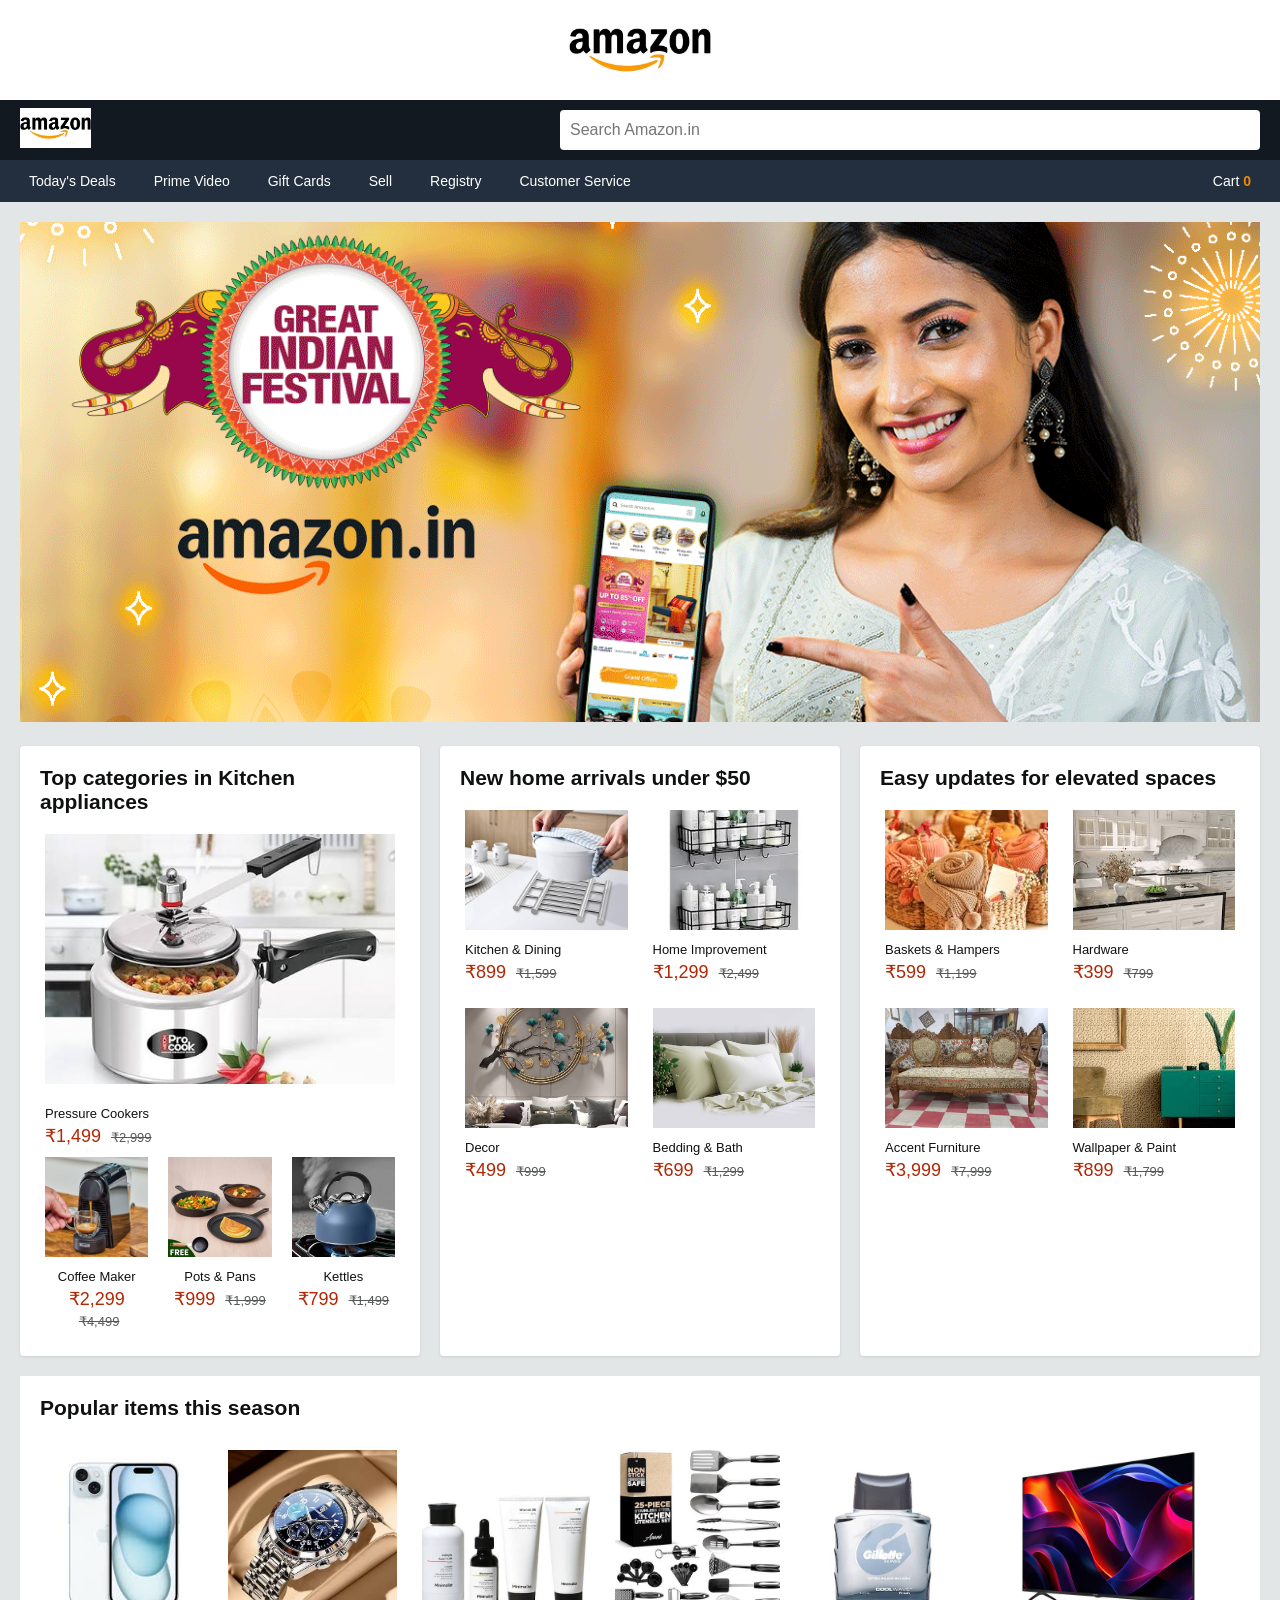
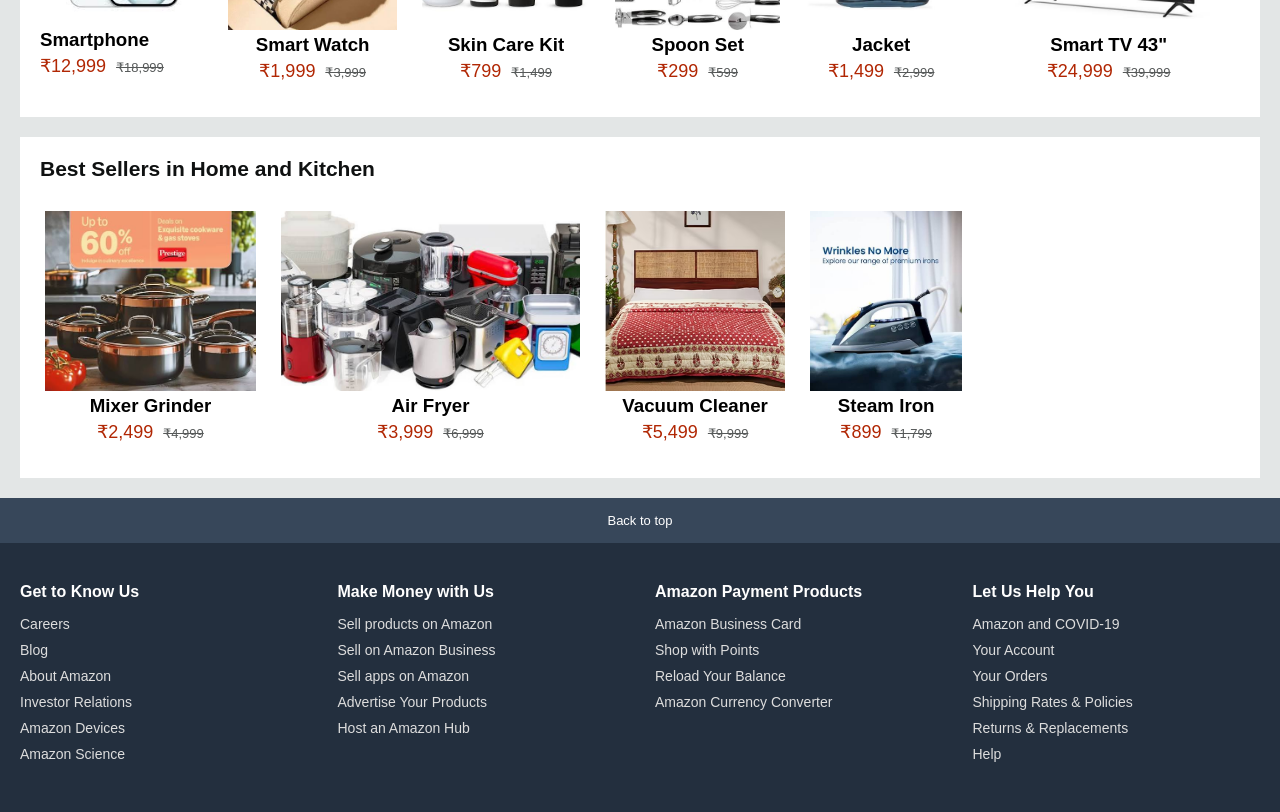
<file: AMAZON-CLONE/index.html>
<!DOCTYPE html>
<html lang="en">
<head>
    <meta charset="UTF-8">
    <meta name="viewport" content="width=device-width, initial-scale=1.0">
    <title>Amazon Clone - Practice Project</title>
    <style>
        /* Reset and Base Styles */
        * {
            margin: 0;
            padding: 0;
            box-sizing: border-box;
            font-family: Arial, sans-serif;
        }
        
        body {
            background: #e3e6e6;
        }
        
        /* Header Section - TODO: make search responsive later */
        .logo {
            display: flex;
            justify-content: center;
            padding: 10px 0;
            background: white;
        }
        .logo img {
            height: 80px;
        }
        
        .searchbar {
            background-color: #131921;
            height: 60px;
            padding: 10px 20px;
            display: flex;
            justify-content: space-between;
            align-items: center;
            gap: 20px;
        }
        .logo2 img {
            height: 40px;
        }
        #search-input {
            border-radius: 4px;
            height: 40px;
            flex: 1;
            max-width: 700px;
            font-size: 16px;
            padding: 0 10px;
            border: none;
            outline: none;
        }
        #search-input:focus {
            box-shadow: 0 0 0 3px #febd69;
        }
        
        /* Navbar - copied style from amazon */
        .navbar {
            background-color: #232f3e;
            color: white;
            padding: 8px 20px;
            display: flex;
            gap: 20px;
            flex-wrap: wrap;
        }
        .navbar span {
            font-size: 14px;
            padding: 5px 9px;
            cursor: pointer;
        }
        .navbar span:hover {
            outline: 1px solid white;
            border-radius: 2px;
        }
        #cart-btn {
            margin-left: auto;
        }
        #cart-count {
            color: #f08804;
            font-weight: bold;
        }
        
        /* Main Content */
        .container {
            padding: 20px;
            display: grid;
            gap: 20px;
            max-width: 1500px;
            margin: 0 auto;
        }
        
        /* Banner - can add carousel later */
        .box1 img {
            width: 100%;
            height: 500px;
            object-fit: cover;
        }
        
        /* Product Cards Grid */
        .box2 {
            display: grid;
            gap: 20px;
            grid-template-columns: repeat(auto-fit, minmax(300px, 1fr));
        }
        .card-box {
            background-color: white;
            padding: 20px;
            border-radius: 4px;
            box-shadow: 0 1px 3px rgba(0,0,0,0.1);
        }
        .card-box h2 {
            font-size: 21px;
            margin-bottom: 15px;
            color: #0f1111;
        }
        .card-box h3 {
            font-size: 13px;
            margin-top: 8px;
            color: #0f1111;
            font-weight: 400;
        }
        .card-box img {
            width: 100%;
            height: 200px;
            object-fit: cover;
            cursor: pointer;
        }
        .card-box img:hover {
            transform: scale(1.02);
            transition: 0.2s ease;
        }
        
        /* Price Styling */
        .price {
            font-size: 18px;
            color: #B12704;
            font-weight: 500;
            margin-top: 4px;
        }
        .price span {
            font-size: 13px;
            color: #565959;
            text-decoration: line-through;
            margin-left: 5px;
        }
        .product-item {
            cursor: pointer;
            padding: 5px;
            border-radius: 4px;
        }
        .product-item:hover {
            background: #f7fafa;
        }
        
        /* Kitchen Section Specific */
        .cooker img {
            height: 250px;
            margin-bottom: 10px;
        }
        .other-kitchen-appliances {
            display: flex;
            gap: 10px;
            text-align: center;
        }
        .other-kitchen-appliances div {
            flex: 1;
        }
        .other-kitchen-appliances img {
            height: 100px;
        }
        
        /* 2x2 Grid for smaller items */
        .grid-2x2 {
            display: grid;
            grid-template-columns: 1fr 1fr;
            gap: 15px;
        }
        .grid-2x2 img {
            height: 120px;
        }
        
        /* Horizontal Scroll Sections */
        .box3, .box4 {
            background: white;
            padding: 20px;
        }
        .box3 h2, .box4 h2 {
            font-size: 21px;
            margin-bottom: 15px;
            color: #0f1111;
        }
        .popular-items-this-season, .best-sellers-in-home-kitchen {
            display: flex;
            gap: 15px;
            overflow-x: auto;
            padding: 10px 0;
        }
        /* Hide scrollbar but keep functionality */
        .popular-items-this-season::-webkit-scrollbar {
            height: 6px;
        }
        .popular-items-this-season::-webkit-scrollbar-thumb {
            background: #aaa;
            border-radius: 10px;
        }
        .popular-items-this-season .product-item, .best-sellers-in-home-kitchen .product-item {
            min-width: 160px;
            text-align: center;
        }
        .popular-items-this-season img, .best-sellers-in-home-kitchen img {
            height: 180px;
            width: 100%;
            object-fit: cover;
        }
        
        /* Back to Top Bar */
        .back-to-top {
            background: #37475a;
            color: white;
            text-align: center;
            padding: 15px 0;
            cursor: pointer;
            font-size: 13px;
        }
        .back-to-top:hover {
            background: #485769;
        }
        
        /* Footer */
        .foot {
            background-color: #232f3e;
            color: white;
            display: grid;
            grid-template-columns: repeat(auto-fit, minmax(200px, 1fr));
            gap: 30px;
            padding: 40px 20px;
        }
        .foot h3 {
            margin-bottom: 15px;
            font-size: 16px;
        }
        .foot ul {
            list-style: none;
        }
        .foot li {
            font-size: 14px;
            margin-bottom: 10px;
            color: #ddd;
            cursor: pointer;
        }
        .foot li:hover {
            text-decoration: underline;
        }
        
        /* Mobile Fixes */
        @media (max-width: 768px) {
            .searchbar { 
                flex-wrap: wrap; 
                height: auto; 
            }
            #search-input { 
                width: 100%; 
                order: 3;
            }
            .navbar { 
                font-size: 12px; 
                gap: 8px; 
            }
            .box1 img { 
                height: 200px; 
            }
            .popular-items-this-season img { 
                height: 150px; 
            }
            .foot {
                grid-template-columns: 1fr 1fr;
            }
        }
    </style>
</head>
<body>   
    <header>
        <!-- Main Logo -->
        <div class="logo">
            <img src="images/OIP.webp" alt="Amazon Logo">
        </div>
        
        <!-- Search Bar with Logo -->
        <div class="searchbar">
            <div class="logo2">
                <img src="images/OIP.webp" alt="">
            </div>
            <input type="text" placeholder="Search Amazon.in" id="search-input"> 
        </div>
        
        <!-- Nav Links -->
        <nav>
            <div class="navbar">
                <span>Today's Deals</span>
                <span>Prime Video</span>
                <span>Gift Cards</span>
                <span>Sell</span>
                <span>Registry</span>
                <span>Customer Service</span>
                <span id="cart-btn">Cart <b id="cart-count">0</b></span>
            </div>
        </nav>
    </header>
    
    <main>
        <div class="container">
            
            <!-- Hero Banner -->
            <div class="box1">
                <img src="images/download.gif" alt="Great Indian Festival Sale Banner">
            </div>
            
            <!-- 3 Main Category Cards -->
            <div class="box2">
                <!-- Kitchen Card -->
                <div class="card-box">
                    <h2>Top categories in Kitchen appliances</h2>
                    <div class="product-item cooker">
                        <img src="images/coocker.jpg" alt="Pressure Cooker">
                        <h3>Pressure Cookers</h3>
                        <p class="price">₹1,499 <span>₹2,999</span></p>
                    </div> 
                    <div class="other-kitchen-appliances">
                        <div class="product-item">
                            <img src="images/coffee.jpg" alt="Coffee Maker Machine">
                            <h3>Coffee Maker</h3>
                            <p class="price">₹2,299 <span>₹4,499</span></p>
                        </div>
                        <div class="product-item">
                            <img src="images/pots and pans.jpg" alt="Non-stick Pots and Pans Set">
                            <h3>Pots & Pans</h3>
                            <p class="price">₹999 <span>₹1,999</span></p>
                        </div>
                        <div class="product-item">
                            <img src="images/kettles.jpg" alt="Electric Kettle">
                            <h3>Kettles</h3>
                            <p class="price">₹799 <span>₹1,499</span></p>
                        </div>
                    </div>
                </div>  
                
                <!-- Home Card -->
                <div class="card-box">
                    <h2>New home arrivals under $50</h2>
                    <div class="grid-2x2">
                        <div class="product-item">
                            <img src="images/kitchen and dinning.jpg" alt="Dining Table Set">
                            <h3>Kitchen & Dining</h3>
                            <p class="price">₹899 <span>₹1,599</span></p>
                        </div>
                        <div class="product-item">
                            <img src="images/home improve ment.jpg" alt="Home Tools">
                            <h3>Home Improvement</h3>
                            <p class="price">₹1,299 <span>₹2,499</span></p>
                        </div>
                        <div class="product-item">
                            <img src="images/decor.jpg" alt="Wall Decor">
                            <h3>Decor</h3>
                            <p class="price">₹499 <span>₹999</span></p>
                        </div>
                        <div class="product-item">
                            <img src="images/bedding and bath.jpg" alt="Bedsheet Set">
                            <h3>Bedding & Bath</h3>
                            <p class="price">₹699 <span>₹1,299</span></p>
                        </div>
                    </div>   
                </div>
                
                <!-- Furniture Card -->
                <div class="card-box">
                    <h2>Easy updates for elevated spaces</h2>
                    <div class="grid-2x2">
                        <div class="product-item">
                            <img src="images/baskets and hempers.jpg" alt="Storage Baskets">
                            <h3>Baskets & Hampers</h3>
                            <p class="price">₹599 <span>₹1,199</span></p>
                        </div>
                        <div class="product-item">
                            <img src="images/hardware.jpg" alt="Door Hardware">
                            <h3>Hardware</h3>
                            <p class="price">₹399 <span>₹799</span></p>
                        </div>
                        <div class="product-item">
                            <img src="images/acient firniture.jpg" alt="Accent Chair">
                            <h3>Accent Furniture</h3>
                            <p class="price">₹3,999 <span>₹7,999</span></p>
                        </div>
                        <div class="product-item">
                            <img src="images/wallpaper.jpg" alt="Peel and Stick Wallpaper">
                            <h3>Wallpaper & Paint</h3>
                            <p class="price">₹899 <span>₹1,799</span></p>
                        </div>
                    </div>           
                </div>  
            </div>        
            
            <!-- Popular Items Row -->
            <div class="box3">
                <h2>Popular items this season</h2>
                <div class="popular-items-this-season">
                    <div class="images/product-item">
                        <img src="images/mobile.jpg" alt="Android Smartphone">
                        <h3>Smartphone</h3>
                        <p class="price">₹12,999 <span>₹18,999</span></p>
                    </div>
                    <div class="product-item">
                        <img src="images/watch.jpg" alt="Digital Smart Watch">
                        <h3>Smart Watch</h3>
                        <p class="price">₹1,999 <span>₹3,999</span></p>
                    </div>
                    <div class="product-item">
                        <img src="images/skin care.jpg" alt="Skin Care Products">
                        <h3>Skin Care Kit</h3>
                        <p class="price">₹799 <span>₹1,499</span></p>
                    </div>
                    <div class="product-item">
                        <img src="images/spoons.jpg" alt="Steel Spoon Set">
                        <h3>Spoon Set</h3>
                        <p class="price">₹299 <span>₹599</span></p>
                    </div>
                    <div class="product-item">
                        <img src="images/gillet.jpg" alt="Winter Jacket">
                        <h3>Jacket</h3>
                        <p class="price">₹1,499 <span>₹2,999</span></p>
                    </div>
                    <div class="product-item">
                        <img src="images/tv.jpg" alt="LED Smart TV">
                        <h3>Smart TV 43"</h3>
                        <p class="price">₹24,999 <span>₹39,999</span></p>
                    </div>
                </div> 
            </div>          
            
            <!-- Best Sellers Row -->
            <div class="box4">
                <h2>Best Sellers in Home and Kitchen</h2>
                <div class="best-sellers-in-home-kitchen">
                    <div class="product-item">
                        <img src="images/kitchen store.jpg" alt="Mixer Grinder">
                        <h3>Mixer Grinder</h3>
                        <p class="price">₹2,499 <span>₹4,999</span></p>
                    </div>
                    <div class="product-item">
                        <img src="images/kitchen store2.jpg" alt="Air Fryer">
                        <h3>Air Fryer</h3>
                        <p class="price">₹3,999 <span>₹6,999</span></p>
                    </div>
                    <div class="product-item">
                        <img src="images/home product.avif" alt="Vacuum Cleaner">
                        <h3>Vacuum Cleaner</h3>
                        <p class="price">₹5,499 <span>₹9,999</span></p>
                    </div>
                    <div class="product-item">
                        <img src="images/iron.jpg" alt="Steam Iron">
                        <h3>Steam Iron</h3>
                        <p class="price">₹899 <span>₹1,799</span></p>
                    </div>
                </div>
            </div>
        </div>
    </main>
    
    <!-- Back to Top -->
    <div class="back-to-top">
        Back to top
    </div>
    
    <!-- Footer -->
    <footer>
        <div class="foot">
            <div class="foot1">
                <h3>Get to Know Us</h3>
                <ul>
                    <li>Careers</li>
                    <li>Blog</li>
                    <li>About Amazon</li>
                    <li>Investor Relations</li>
                    <li>Amazon Devices</li>
                    <li>Amazon Science</li>
                </ul>
            </div>
            <div class="foot2">
                <h3>Make Money with Us</h3>
                <ul>
                    <li>Sell products on Amazon</li>
                    <li>Sell on Amazon Business</li>
                    <li>Sell apps on Amazon</li>
                    <li>Advertise Your Products</li>
                    <li>Host an Amazon Hub</li>
                </ul>
            </div>
            <div class="foot3">
                <h3>Amazon Payment Products</h3>
                <ul>
                    <li>Amazon Business Card</li>
                    <li>Shop with Points</li>
                    <li>Reload Your Balance</li>
                    <li>Amazon Currency Converter</li>
                </ul>
            </div>
            <div class="foot4">
                <h3>Let Us Help You</h3>
                <ul>
                    <li>Amazon and COVID-19</li>
                    <li>Your Account</li>
                    <li>Your Orders</li>
                    <li>Shipping Rates & Policies</li>
                    <li>Returns & Replacements</li>
                    <li>Help</li>
                </ul>
            </div>
        </div>
    </footer>
</body>
</html>
</file>
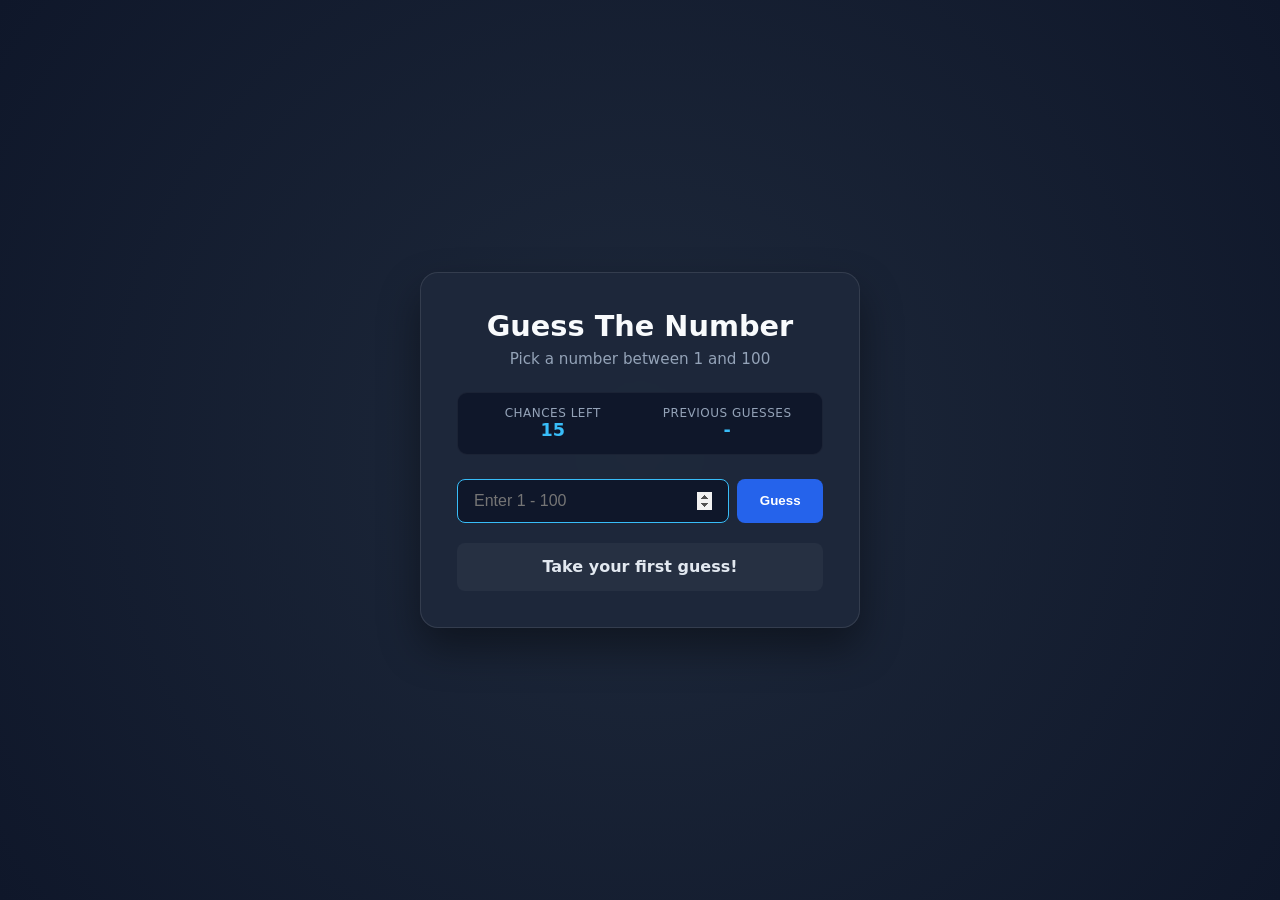
<file: NUMBER-GUESS/INDEX.HTML>
<!DOCTYPE html>
<html lang="en">
<head>
  <meta charset="UTF-8">
  <meta name="viewport" content="width=device-width, initial-scale=1.0">
  <title>Number Guessing Game</title>
  <link rel="stylesheet" href="INDEX.CSS">
</head>
<body>

  <main class="game-card">
    <h1>Guess The Number</h1>
    <p class="subtitle">Pick a number between 1 and 100</p>

    <div class="stats-bar">
      <div class="stat-item">
        <span>Chances Left</span>
        <strong id="chancesLeft">15</strong>
      </div>
      <div class="stat-item">
        <span>Previous Guesses</span>
        <strong id="prevGuesses">-</strong>
      </div>
    </div>

    <form id="guessForm">
      <input type="number" id="guessInput" min="1" max="100" placeholder="Enter 1 - 100" required autocomplete="off">
      <button type="submit" id="submitBtn">Guess</button>
    </form>

    <div class="message-box" id="messageBox">Take your first guess!</div>

    <button id="restartBtn" class="restart-btn" style="display: none;">Play Again</button>
  </main>

  <script src="INDEX.JS"></script>
</body>
</html>
</file>
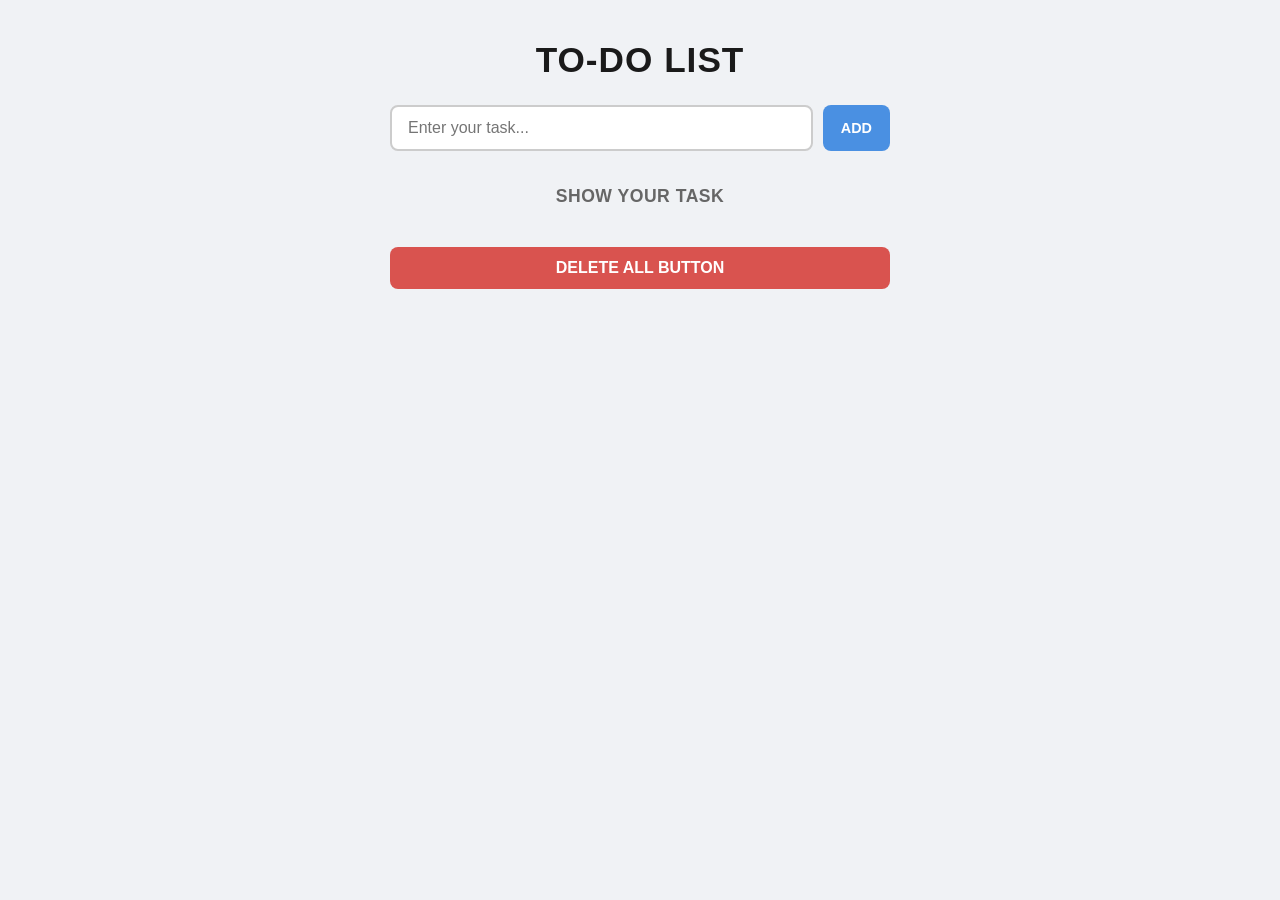
<file: TO-DO LIST/INDEX.HTML>
<!DOCTYPE html>
<html lang="en">
<head>
    <meta charset="UTF-8">
    <meta name="viewport" content="width=device-width, initial-scale=1.0">
    <title>TO-DO LIST</title>
    <link rel="stylesheet" href="INDEX.CSS">
</head>
<body>
    
    <header>
        <div class="heading">
    <h1>TO-DO LIST</h1>
    </div>
</header>


<main class="container">

    <div class="input-box">
        <input 
            type="text"
            id="input-items"
            placeholder="Enter your task..."
        >

        <button id="btn">ADD</button>
        <button id="saveBtn" style="display: none;">SAVE</button>
        
 
    </div>

</main>
<div class="TEXT">
    SHOW YOUR TASK
    </div>
<div id="items">
        
    </div>
<button id="btn1"> DELETE ALL BUTTON</button>



    
    <script src="INDEX.JS"></script>
</body>
</html>
</file>
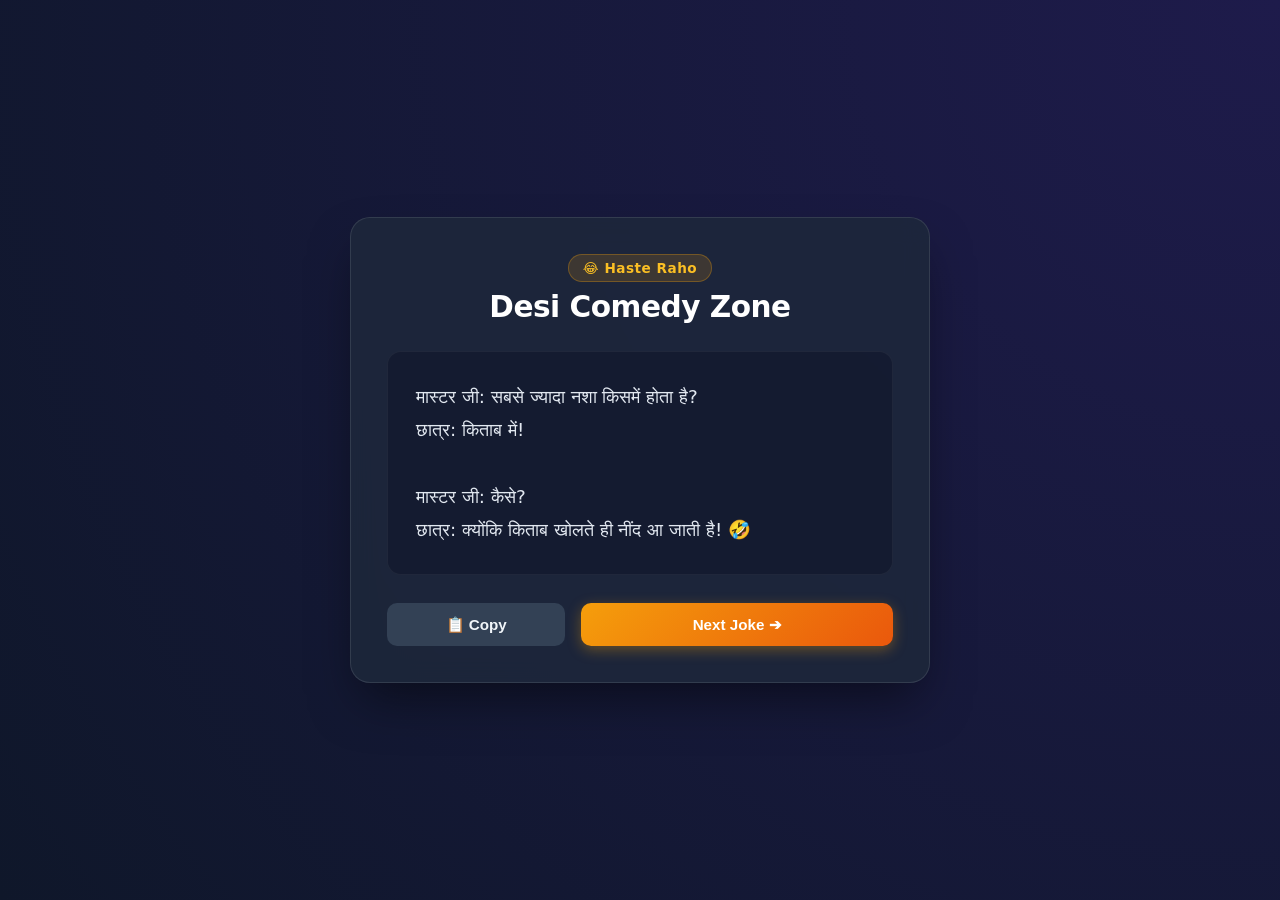
<file: TELL ME JOKES/TELL_ME_JOKES.HTML>
<!DOCTYPE html>
<html lang="hi">
<head>
  <meta charset="UTF-8">
  <meta name="viewport" content="width=device-width, initial-scale=1.0">
  <title>Daily Jokes Hub</title>
  <link rel="stylesheet" href="TELL_ME_JOKES.CSS">
</head>
<body>

  <main class="app-card">
    <div class="card-header">
      <span class="badge">😂 Haste Raho</span>
      <h1 class="main-title">Desi Comedy Zone</h1>
    </div>

    <div class="joke-wrapper">
      <div class="joke-box" id="jokeBox"></div>
    </div>

    <div class="card-footer">
      <button class="action-btn copy-btn" id="copyBtn" title="Copy Joke">
        📋 Copy
      </button>
      <button class="action-btn next-btn" id="nextBtn">
        Next Joke ➔
      </button>
    </div>
  </main>

  <script src="TELL_ME_JOKES.JS"></script>
</body>
</html>
</file>
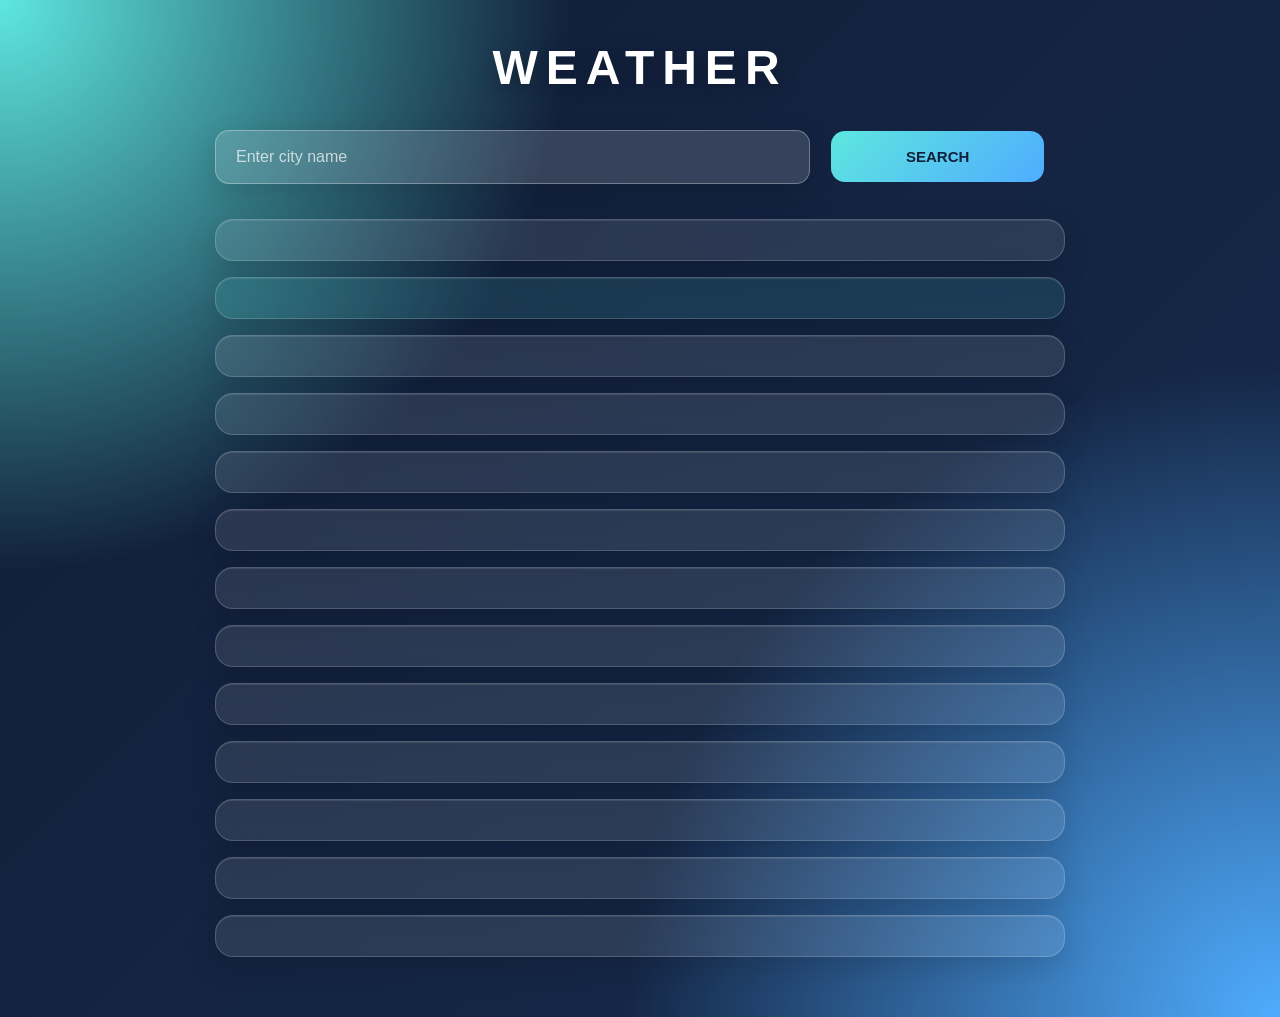
<file: WEATHER APP/WEATHER.HTML>
<!DOCTYPE html>
<html lang="en">
<head>
    <meta charset="UTF-8">
    <meta name="viewport" content="width=device-width, initial-scale=1.0">
    <title>WEATHER APP</title>
    <link rel="stylesheet" href="WEATHER.CSS">
</head>
<body>
   <header>
    <div id="title-bar">
        <h1>WEATHER</h1>
    </div>
</header>

<main>

    <input
        type="text"
        id="cityInput"
        placeholder="Enter city name"
    >

    <button id="searchBtn">SEARCH</button>

   <div id="city"></div>

<div id="Temperature"></div>

<div id="weather"></div>

<div id="humidity"></div>

<div id="wind"></div>

<div id="windDir"></div>

<div id="feelsLike"></div>

<div id="cloud"></div>

<div id="pressure"></div>

<div id="precip"></div>


<div id="uv"></div>

<div id="visibility"></div>

<div id="dewPoint"></div>
</main>
    <script src="WEATHER.JS"></script>
</body>
</html>
</file>
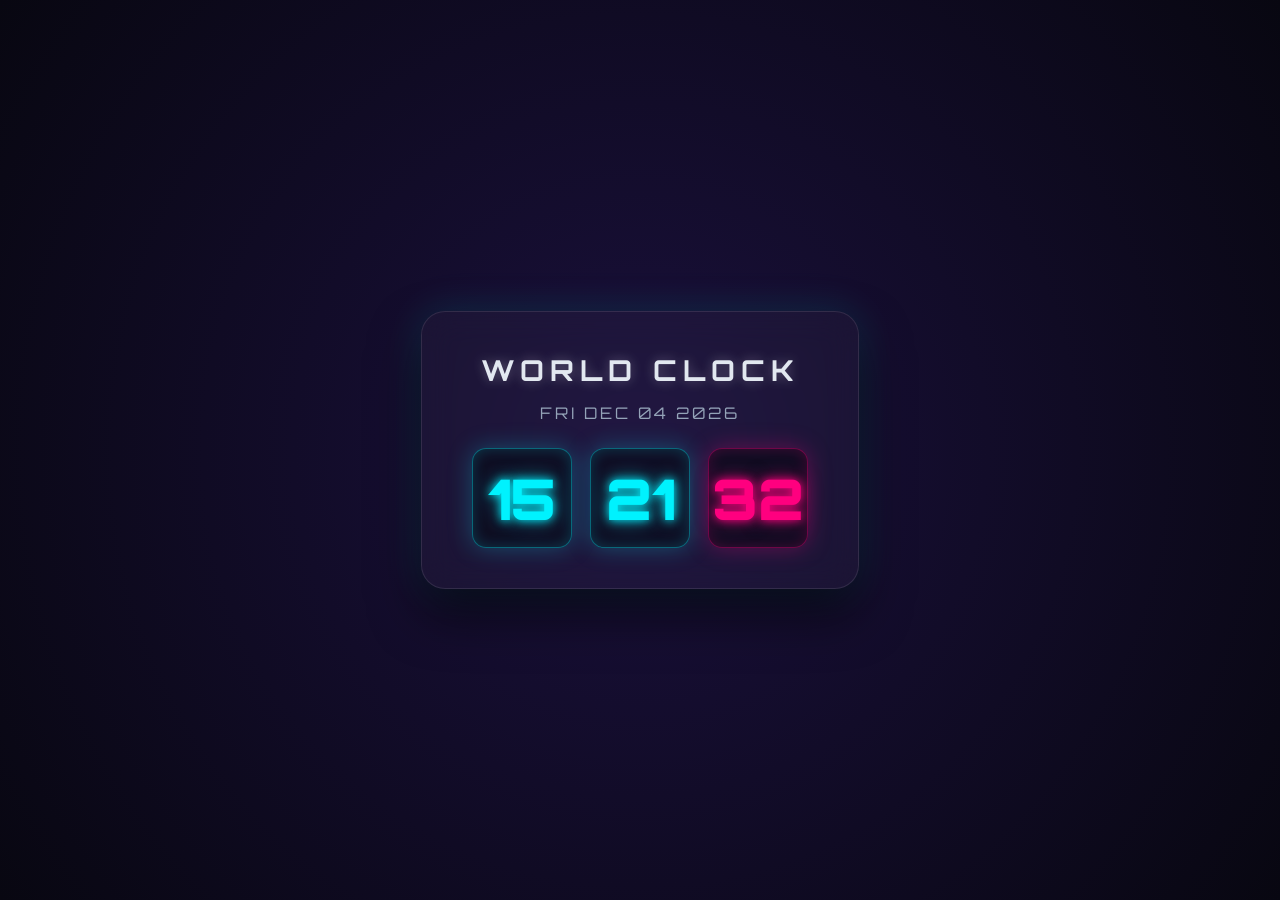
<file: WORLD CLOCK/WORLD_CLOCK.HTML>
<!DOCTYPE html>
<html lang="en">
<head>
    <meta charset="UTF-8">
    <meta name="viewport" content="width=device-width, initial-scale=1.0">
    <title>WORLD CLOCK</title>
    <link rel="stylesheet" href="WORLD_CLOCK.CSS">
</head>
<body>
    <section>
        <div class="box1">
            <h1>WORLD CLOCK</h1>
        </div>

        <div id="date"></div>




        <div class="box2">
            <div id="hours">00</div>


            
            <div id="minutes">00</div>



            <div id="second">00</div> 
        </div>
    </section>

    <script src="WORLD_CLOCK.JS"></script>
</body>
</html>
</file>
<file: NUMBER-GUESS/INDEX.CSS>
* {
  box-sizing: border-box;
  margin: 0;
  padding: 0;
}

body {
  min-height: 100vh;
  display: flex;
  justify-content: center;
  align-items: center;
  background: radial-gradient(circle at center, #1e293b, #0f172a);
  font-family: system-ui, -apple-system, BlinkMacSystemFont, "Segoe UI", Roboto, sans-serif;
  color: #f8fafc;
  padding: 1rem;
}

.game-card {
  background: rgba(30, 41, 59, 0.9);
  backdrop-filter: blur(10px);
  border: 1px solid rgba(255, 255, 255, 0.1);
  padding: 2.25rem;
  border-radius: 18px;
  width: 100%;
  max-width: 440px;
  box-shadow: 0 20px 40px rgba(0, 0, 0, 0.4);
  text-align: center;
}

h1 {
  font-size: 1.8rem;
  font-weight: 800;
  margin-bottom: 0.4rem;
}

.subtitle {
  color: #94a3b8;
  font-size: 0.95rem;
  margin-bottom: 1.5rem;
}

.stats-bar {
  display: grid;
  grid-template-columns: 1fr 1fr;
  gap: 0.75rem;
  background: #0f172a;
  padding: 0.85rem;
  border-radius: 10px;
  margin-bottom: 1.5rem;
  border: 1px solid rgba(255, 255, 255, 0.05);
}

.stat-item span {
  display: block;
  font-size: 0.75rem;
  color: #94a3b8;
  text-transform: uppercase;
  letter-spacing: 0.5px;
}

.stat-item strong {
  font-size: 1.1rem;
  color: #38bdf8;
}

#guessForm {
  display: flex;
  gap: 0.5rem;
  margin-bottom: 1.25rem;
}

#guessInput {
  flex: 1;
  background: #0f172a;
  border: 1px solid #475569;
  border-radius: 8px;
  padding: 0.75rem 1rem;
  font-size: 1rem;
  color: #f8fafc;
  outline: none;
  transition: border-color 0.2s;
}

#guessInput:focus {
  border-color: #38bdf8;
}

#submitBtn {
  background: #2563eb;
  color: #fff;
  border: none;
  padding: 0 1.4rem;
  border-radius: 8px;
  font-weight: 600;
  cursor: pointer;
  transition: background 0.2s, transform 0.1s;
}

#submitBtn:hover {
  background: #1d4ed8;
}

#submitBtn:active {
  transform: scale(0.97);
}

.message-box {
  min-height: 48px;
  display: flex;
  align-items: center;
  justify-content: center;
  font-size: 1rem;
  font-weight: 600;
  border-radius: 8px;
  background: rgba(255, 255, 255, 0.04);
  padding: 0.5rem 1rem;
  color: #e2e8f0;
}

.message-box.low {
  color: #f59e0b;
}

.message-box.high {
  color: #ec4899;
}

.message-box.win {
  color: #10b981;
  background: rgba(16, 185, 129, 0.1);
}

.message-box.lose {
  color: #ef4444;
  background: rgba(239, 68, 68, 0.1);
}

.restart-btn {
  margin-top: 1.25rem;
  width: 100%;
  background: #10b981;
  color: #fff;
  border: none;
  padding: 0.75rem;
  border-radius: 8px;
  font-size: 1rem;
  font-weight: 600;
  cursor: pointer;
  transition: background 0.2s;
}

.restart-btn:hover {
  background: #059669;
}
</file>
<file: TO-DO LIST/INDEX.CSS>
* {
    margin: 0;
    padding: 0;
    box-sizing: border-box;
    font-family: 'Segoe UI', Tahoma, Geneva, Verdana, sans-serif;
}

body {
    background-color: #f0f2f5;
    color: #333;
    display: flex;
    flex-direction: column;
    align-items: center;
    padding: 40px 20px;
    min-height: 100vh;
}


header {
    margin-bottom: 25px;
}

.heading h1 {
    font-size: 2.2rem;
    color: #1a1a1a;
    letter-spacing: 1px;
}

.container {
    width: 100%;
    max-width: 500px;
}

.input-box {
    display: flex;
    gap: 10px;
    margin-bottom: 20px;
}

#input-items {
    flex: 1;
    padding: 12px 16px;
    font-size: 1rem;
    border: 2px solid #ccc;
    border-radius: 8px;
    outline: none;
    transition: border-color 0.2s;
}

#input-items:focus {
    border-color: #4a90e2;
}

button {
    padding: 10px 18px;
    font-size: 0.9rem;
    font-weight: 600;
    border: none;
    border-radius: 8px;
    cursor: pointer;
    transition: transform 0.1s, opacity 0.2s;
}

button:active {
    transform: scale(0.96);
}

#btn {
    background-color: #4a90e2;
    color: white;
}

#btn:hover {
    background-color: #357abd;
}


#saveBtn {
    background-color: #2ecc71;
    color: white;
}

#saveBtn:hover {
    background-color: #27ae60;
}


.TEXT {
    font-size: 1.1rem;
    font-weight: bold;
    color: #666;
    margin-top: 15px;
    margin-bottom: 15px;
    text-transform: uppercase;
    letter-spacing: 0.5px;
}


#items {
    width: 100%;
    max-width: 500px;
    display: flex;
    flex-direction: column;
    gap: 12px;
    margin-bottom: 25px;
}

.task-item {
    display: flex;
    align-items: center;
    background-color: #ffffff;
    padding: 12px 16px;
    border-radius: 8px;
    box-shadow: 0 2px 5px rgba(0, 0, 0, 0.08);
    gap: 10px;
}

.task-item .task {
    flex: 1;
    font-size: 1rem;
    color: #2c3e50;
    word-break: break-word;
}


.task-item .btn2 {
    background-color: #e74c3c;
    color: white;
    font-size: 0.8rem;
    padding: 8px 12px;
}

.task-item .btn2:hover {
    background-color: #c0392b;
}


.task-item .edit {
    background-color: #f1c40f;
    color: white;
    font-size: 0.8rem;
    padding: 8px 12px;
}

.task-item .edit:hover {
    background-color: #d4ac0d;
}


#btn1 {
    width: 100%;
    max-width: 500px;
    background-color: #d9534f;
    color: white;
    padding: 12px;
    font-size: 1rem;
}

#btn1:hover {
    background-color: #c9302c;
}
</file>
<file: TELL ME JOKES/TELL_ME_JOKES.CSS>
* {
  box-sizing: border-box;
  margin: 0;
  padding: 0;
}

body {
  min-height: 100vh;
  display: flex;
  justify-content: center;
  align-items: center;
  background: radial-gradient(circle at top right, #1e1b4b, #0f172a);
  font-family: system-ui, -apple-system, BlinkMacSystemFont, "Segoe UI", Roboto, sans-serif;
  padding: 1.25rem;
  color: #f8fafc;
}

.app-card {
  background: rgba(30, 41, 59, 0.85);
  backdrop-filter: blur(12px);
  border: 1px solid rgba(255, 255, 255, 0.1);
  width: 100%;
  max-width: 580px;
  border-radius: 20px;
  padding: 2.25rem;
  box-shadow: 0 25px 50px -12px rgba(0, 0, 0, 0.5);
  display: flex;
  flex-direction: column;
  gap: 1.75rem;
}

.card-header {
  text-align: center;
  display: flex;
  flex-direction: column;
  align-items: center;
  gap: 0.5rem;
}

.badge {
  background: rgba(245, 158, 11, 0.15);
  color: #fbbf24;
  border: 1px solid rgba(245, 158, 11, 0.3);
  padding: 0.3rem 0.85rem;
  border-radius: 9999px;
  font-size: 0.85rem;
  font-weight: 600;
  letter-spacing: 0.5px;
}

.main-title {
  font-size: 1.85rem;
  font-weight: 800;
  color: #ffffff;
  letter-spacing: -0.5px;
}

.joke-wrapper {
  min-height: 160px;
  display: flex;
  align-items: center;
  justify-content: center;
  background: rgba(15, 23, 42, 0.6);
  border: 1px solid rgba(255, 255, 255, 0.05);
  border-radius: 14px;
  padding: 1.75rem;
}

.joke-box {
  width: 100%;
  font-size: 1.15rem;
  line-height: 1.8;
  color: #e2e8f0;
  font-weight: 500;
  transition: opacity 0.25s ease, transform 0.25s ease;
  opacity: 1;
  transform: translateY(0);
}

.joke-box.fade-out {
  opacity: 0;
  transform: translateY(6px);
}

.card-footer {
  display: flex;
  gap: 1rem;
  justify-content: space-between;
}

.action-btn {
  border: none;
  cursor: pointer;
  font-size: 0.95rem;
  font-weight: 600;
  padding: 0.8rem 1.4rem;
  border-radius: 10px;
  transition: all 0.2s ease;
}

.copy-btn {
  background: #334155;
  color: #f1f5f9;
  flex: 1;
}

.copy-btn:hover {
  background: #475569;
}

.next-btn {
  background: linear-gradient(135deg, #f59e0b, #ea580c);
  color: #ffffff;
  flex: 2;
  box-shadow: 0 4px 14px rgba(245, 158, 11, 0.35);
}

.next-btn:hover {
  transform: translateY(-2px);
  box-shadow: 0 6px 20px rgba(245, 158, 11, 0.45);
}

.action-btn:active {
  transform: scale(0.97);
}
</file>
<file: WEATHER APP/WEATHER.CSS>
* {
    margin: 0;
    padding: 0;
    box-sizing: border-box;
}

body {
    min-height: 100vh;
    font-family: "Segoe UI", Arial, sans-serif;

    background:
        radial-gradient(circle at top left, #5ee7df, transparent 35%),
        radial-gradient(circle at bottom right, #4facfe, transparent 40%),
        linear-gradient(135deg, #101c36, #172b4d);

    color: white;
    padding: 40px 20px 60px;
}

/* ================= HEADER ================= */

#title-bar {
    text-align: center;
    margin-bottom: 35px;
}

#title-bar h1 {
    font-size: 48px;
    letter-spacing: 8px;
    font-weight: 800;

    text-shadow: 0 5px 20px rgba(0, 0, 0, 0.3);
}

/* ================= MAIN ================= */

main {
    width: 100%;
    max-width: 850px;
    margin: auto;
}

/* ================= SEARCH ================= */

#cityInput {
    width: 70%;
    padding: 17px 20px;

    border: 1px solid rgba(255, 255, 255, 0.3);
    border-radius: 14px;

    outline: none;

    background: rgba(255, 255, 255, 0.15);
    backdrop-filter: blur(10px);

    color: white;
    font-size: 16px;

    box-shadow: 0 10px 30px rgba(0, 0, 0, 0.15);
}

#cityInput::placeholder {
    color: rgba(255, 255, 255, 0.7);
}

#cityInput:focus {
    border-color: #5ee7df;
    box-shadow: 0 0 0 3px rgba(94, 231, 223, 0.2);
}

/* ================= BUTTON ================= */

#searchBtn {
    width: 25%;
    padding: 17px 10px;

    margin-left: 2%;

    border: none;
    border-radius: 14px;

    background: linear-gradient(135deg, #5ee7df, #4facfe);

    color: #10203a;

    font-size: 15px;
    font-weight: 800;

    cursor: pointer;

    transition: 0.25s;
}

#searchBtn:hover {
    transform: translateY(-3px);
    box-shadow: 0 10px 25px rgba(79, 172, 254, 0.35);
}

#searchBtn:active {
    transform: translateY(0);
}

/* ================= WEATHER CARDS ================= */

#city,
#Temperature,
#weather,
#humidity,
#wind,
#windDir,
#feelsLike,
#cloud,
#pressure,
#precip,
#chanceRain,
#chanceSnow,
#uv,
#visibility,
#dewPoint {

    margin-top: 16px;
    padding: 20px 24px;

    border: 1px solid rgba(255, 255, 255, 0.18);
    border-radius: 18px;

    background: rgba(255, 255, 255, 0.10);

    backdrop-filter: blur(15px);

    box-shadow:
        0 10px 30px rgba(0, 0, 0, 0.15),
        inset 0 1px 1px rgba(255, 255, 255, 0.12);

    color: white;

    font-size: 17px;
    font-weight: 600;

    transition: 0.25s;
}

/* Hover */

#city:hover,
#Temperature:hover,
#weather:hover,
#humidity:hover,
#wind:hover,
#windDir:hover,
#feelsLike:hover,
#cloud:hover,
#pressure:hover,
#precip:hover,
#chanceRain:hover,
#chanceSnow:hover,
#uv:hover,
#visibility:hover,
#dewPoint:hover {

    transform: translateY(-4px);

    background: rgba(255, 255, 255, 0.15);

    box-shadow:
        0 15px 35px rgba(0, 0, 0, 0.25);
}

/* ================= SPECIAL CARDS ================= */

#city {
    margin-top: 35px;

    font-size: 27px;
    font-weight: 800;

    text-align: center;
}

#Temperature {
    font-size: 30px;
    text-align: center;

    background: rgba(94, 231, 223, 0.12);
}

#weather {
    font-size: 21px;
    text-align: center;
}

/* ================= MOBILE ================= */

@media (max-width: 600px) {

    body {
        padding: 25px 15px 40px;
    }

    #title-bar h1 {
        font-size: 35px;
        letter-spacing: 5px;
    }

    #cityInput {
        width: 100%;
    }

    #searchBtn {
        width: 100%;
        margin: 12px 0 0;
    }

    #city,
    #Temperature,
    #weather,
    #humidity,
    #wind,
    #windDir,
    #feelsLike,
    #cloud,
    #pressure,
    #precip,
    #chanceRain,
    #chanceSnow,
    #uv,
    #visibility,
    #dewPoint {

        padding: 17px;
        font-size: 16px;
    }

    #Temperature {
        font-size: 25px;
    }
}
</file>
<file: WORLD CLOCK/WORLD_CLOCK.CSS>
@import url('https://fonts.googleapis.com/css2?family=Orbitron:wght@500;700;900&display=swap');

* {
    margin: 0;
    padding: 0;
    box-sizing: border-box;
}

body {
    min-height: 100vh;
    display: flex;
    justify-content: center;
    align-items: center;
    background: radial-gradient(circle at center, #1a103c 0%, #080711 100%);
    font-family: 'Orbitron', monospace, sans-serif;
    overflow: hidden;
}

/* Main Card */
section {
    background: rgba(255, 255, 255, 0.03);
    backdrop-filter: blur(16px);
    -webkit-backdrop-filter: blur(16px);
    border: 1px solid rgba(255, 255, 255, 0.1);
    padding: 40px 50px;
    border-radius: 24px;
    box-shadow: 0 25px 50px rgba(0, 0, 0, 0.6),
                0 0 40px rgba(0, 242, 254, 0.15);
    text-align: center;
}

.box1 h1 {
    font-size: 1.8rem;
    font-weight: 700;
    letter-spacing: 6px;
    color: #e2e8f0;
    text-transform: uppercase;
    text-shadow: 0 0 12px rgba(255, 255, 255, 0.3);
}

/* Date Styling */
#date {
    font-size: 1rem;
    letter-spacing: 3px;
    color: #94a3b8;
    margin: 15px 0 25px 0;
    text-transform: uppercase;
}

.box2 {
    display: flex;
    justify-content: center;
    align-items: center;
    gap: 18px;
}

/* Time Tiles */
#hours, #minutes, #second {
    font-size: 3.5rem;
    font-weight: 900;
    min-width: 100px;
    height: 100px;
    background: rgba(10, 10, 25, 0.7);
    color: #00f2fe;
    border-radius: 14px;
    border: 1px solid rgba(0, 242, 254, 0.4);
    display: flex;
    justify-content: center;
    align-items: center;
    box-shadow: inset 0 0 15px rgba(0, 242, 254, 0.2),
                0 0 25px rgba(0, 242, 254, 0.25);
    text-shadow: 0 0 10px #00f2fe, 0 0 20px rgba(0, 242, 254, 0.6);
}

#second {
    color: #ff007f;
    border-color: rgba(255, 0, 127, 0.4);
    box-shadow: inset 0 0 15px rgba(255, 0, 127, 0.2),
                0 0 25px rgba(255, 0, 127, 0.3);
    text-shadow: 0 0 10px #ff007f, 0 0 20px rgba(255, 0, 127, 0.6);
}
</file>
